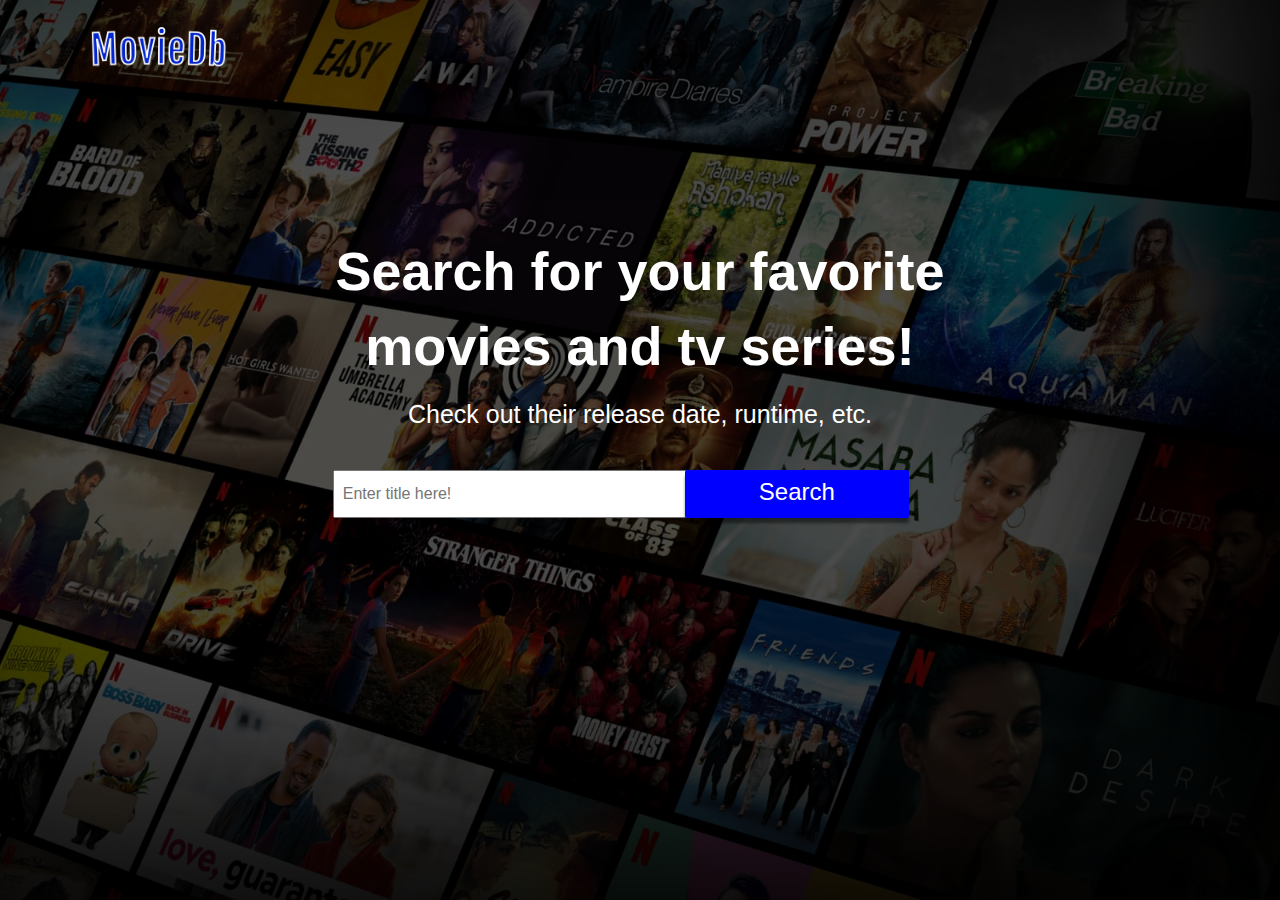
<file: index.html>
<!DOCTYPE html>
<html lang="en">

<head>
    <meta charset="UTF-8">
    <meta name="viewport" content="width=device-width, initial-scale=1.0">
    <link rel="stylesheet" href="style.css">
    <title>MovieDb</title>
</head>

<body>
    <header class="showcase">
        <div class="showcase-top">
            <img src="other_newlogo.png" alt="MovieDb logo">
        </div>

        <div class="showcase-content">
            <h1>Search for your favorite movies and tv series!</h1>
            <h3>Check out their release date, runtime, etc.</h3>
            <input type="text" placeholder="Enter title here!">
            <a href="#" class="btn btn-lg">Search</a>
        </div>
    </header>
</body>

</html>
</file>
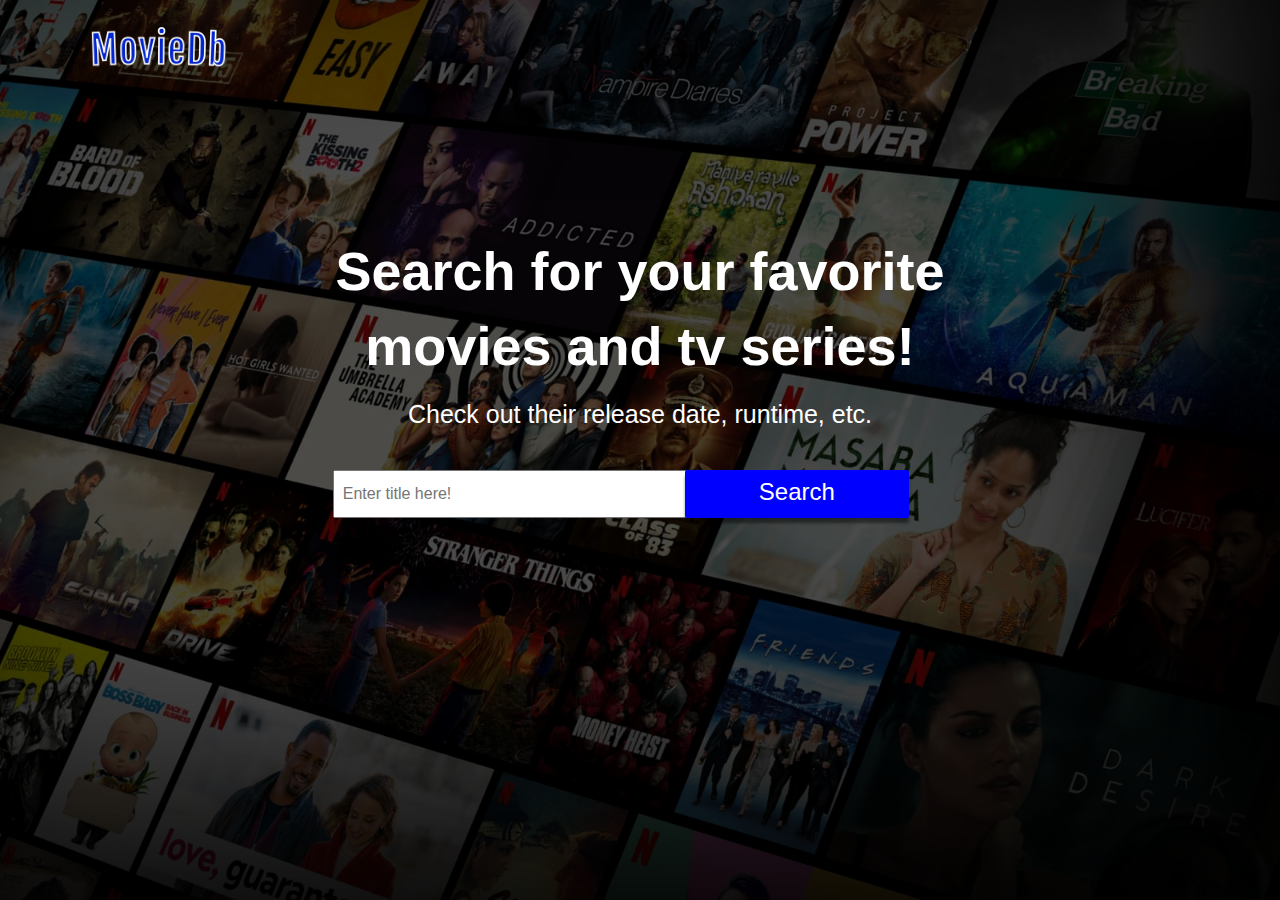
<file: moviedb.html>
<!DOCTYPE html>
<html lang="en">

<head>
    <meta charset="UTF-8">
    <meta name="viewport" content="width=device-width, initial-scale=1.0">
    <link rel="stylesheet" href="style.css">
    <title>MovieDb</title>
</head>

<body>
    <header class="showcase">
        <div class="showcase-top">
            <img src="other_newlogo.png" alt="MovieDb logo">
        </div>

        <div class="showcase-content">
            <h1>Search for your favorite movies and tv series!</h1>
            <h3>Check out their release date, runtime, etc.</h3>
            <input type="text" placeholder="Enter title here!">
            <a href="#" class="btn btn-lg">Search</a>
        </div>
    </header>
</body>

</html>
</file>
<file: style.css>
:root{
    --primary-color: blue;
    --dark-color: #141414;
    --light-color: #f4f4f4;
}

*{
    margin: 0;
    padding: 0;
    box-sizing: border-box;
}

body{
    font-family: Arial, Helvetica, sans-serif;
    background: #000000;
    color: #999999;
}

ul{
    list-style: none;
}

h1,h2,h3,h4{
    color: #ffffff;
}

h3{
    font-weight: lighter;
}

a{
    color: #ffffff;
    text-decoration: none;
}

p{
    margin: 0.5rem 0;
    font-weight: bold;
    color: #ffffff;
}

img{
    width: 100%;
}

.showcase{
    width: 100%;
    height: 100vh;
    position: relative;
    background: url("12.jpeg") no-repeat center center/cover;
}

.showcase::after{
    content: "";
    position: absolute;
    top: 0;
    left: 0;
    width: 100%;
    height: 100%;
    z-index: 1;
    background: rgba(0, 0, 0, 0.6);
    box-shadow: 120px 100px 250px #000000 , inset -120px -100px 250px #000000;
}

.showcase-top{
    position: relative;
    z-index: 2;
    height: 90px;
}

.showcase-top img{
    width: 170px;
    position: absolute;
    top: 50%;
    left: 0;
    transform: translate(40% , -50%);
}

.showcase-top a{
    position: absolute;
    top: 50%;
    right: 0;
    transform: translate(-60% , -50%);
}

.showcase-content{
    position: relative;
    margin: auto;
    z-index: 2;
    display: flex;
    flex-direction: column;
    justify-content: center;
    text-align: center;
    align-items: center;
    margin-top: 9rem;
}

.showcase-content h1{
    font-weight: 700;
    font-size: 54px;
    margin: 0 30px;
    max-width: 800px;
    line-height: 74.5px;
}

.showcase-content h3{
    color: #ffffff;
    font-size: 25px;
    margin: 16px 0;
    font-weight: 400;
    line-height: 1.25;
}

.showcase-content input{
    position: absolute;
    margin: 0 26%;
    left: 0;
    bottom: -8vh;
    width: 454px;
    height: 3rem;
    font-size: 1rem;
    padding-left: 0.5rem;
}

.showcase-content a {
    position: absolute;
    right: 0;
    margin: 0 29%;

}

.btn{
    display: inline-block;
    background: var(--primary-color);
    color: white;
    padding: 0.5rem 1.2rem;
    font-size: 1rem;
    text-align: center;
    border: none;
    cursor: pointer;
    border-radius: 2px;
    margin-right: 0.5rem;
    outline: none;
    box-shadow: 0 5px 3px rgba(0, 0, 0, 0.45);
}

.btn:hover{
    opacity: 0.9;
}

.btn-rounded{
    border-radius: 5px;
}

.showcase-content .btn-lg{
    position: absolute;
    right: 0;
    bottom: -8vh;
    padding: 0.5rem 1.2rem;
    font-size: 1.5rem;
    height: 3rem;
    width: 14rem;
}

@media (max-width: 960px) {

.showcase {
    height: 95vh;
}

.showcase-top img {
    top: 20%;
    left: 5%;
    transform: translate(0);
}

.showcase-content h1 {
    font-size: 3.7rem;
    line-height: 1;
}

.showcase-content h3 {
    font-size: 1.5rem;
}

.showcase-content input {
    width: 300px;
}

.showcase-content a {
    margin-right: 20%;
}

.showcase-content .btn-lg{
    width: 9rem;
}
}

@media (max-width: 700px) {
.showcase::after {
    background: rgba(0, 0, 0, 0.6);
    box-shadow: inset 80px 80px 150px #000000, inset -80px -80px 150px #000000;
}

.showcase-content h1 {
    font-size: 2.5rem;
    line-height: 1;
}

.showcase-content h3 {
    font-size: 1rem;
}

.showcase-content input {
    width: 300px;
    margin:auto;
}

.showcase-content a {
    width: 20px;
    margin-right: 20%;
}

.showcase-content .btn-lg{
    width: 9rem;
    margin: auto;
}

}

@media(max-height: 600px) {
.showcase-content {
margin-top: 3rem;
}

}
</file>
